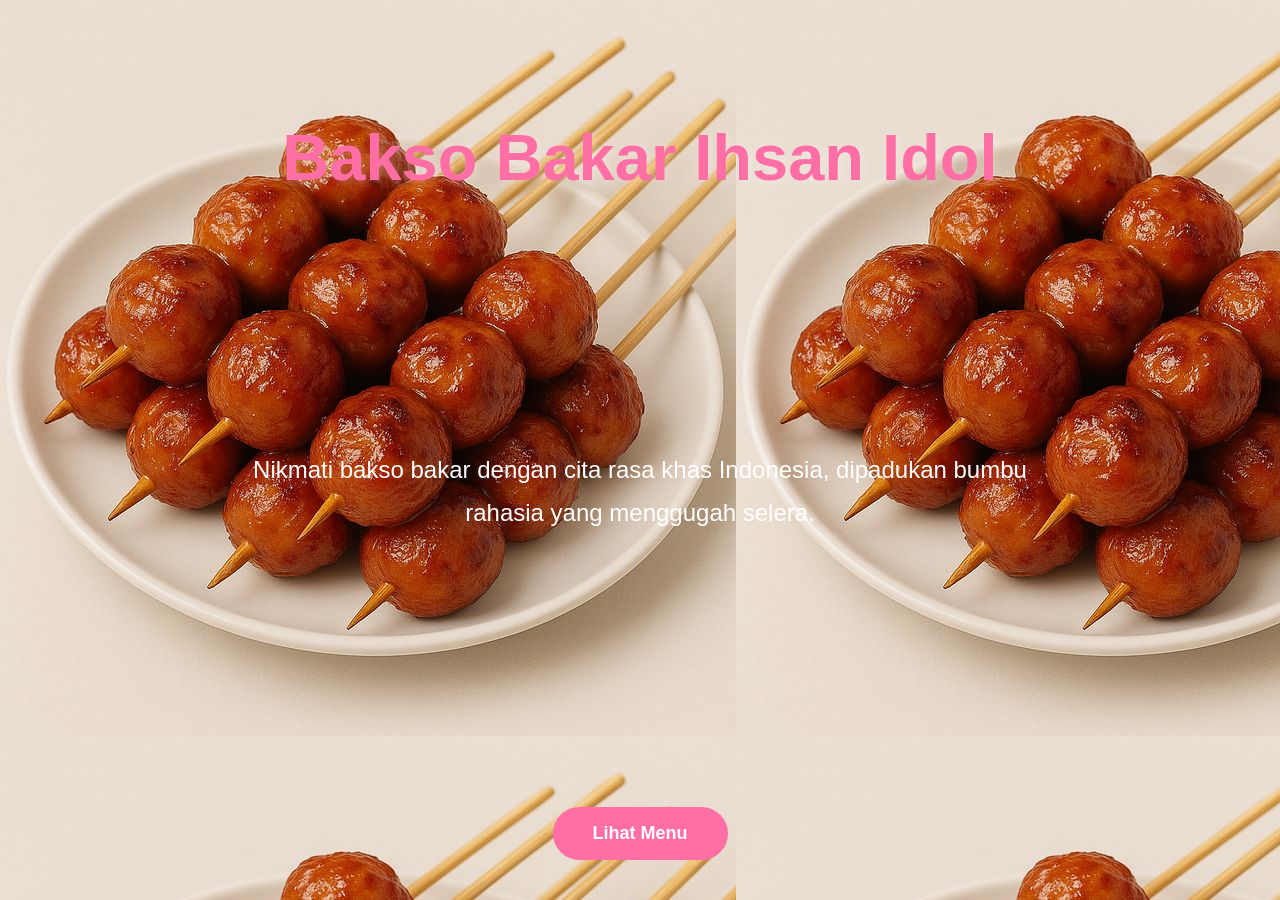
<file: index.html>
<!DOCTYPE html>
<html lang="id">
<head>
<meta charset="UTF-8">
<meta name="viewport" content="width=device-width, initial-scale=1.0">
<title>Bakso Bakar Ihsan Idol</title>

<link rel="stylesheet" href="style.css">
<script src="script.js" defer></script>

</head>
<body>

<header>

<div class="hero">

<h1>Bakso Bakar Ihsan Idol</h1>

<p>
Nikmati bakso bakar dengan cita rasa khas Indonesia,
dipadukan bumbu rahasia yang menggugah selera.
</p>

<a href="makanan.html" class="btn">
Lihat Menu
</a>

</div>

</header>

</body>
</html>
</file>
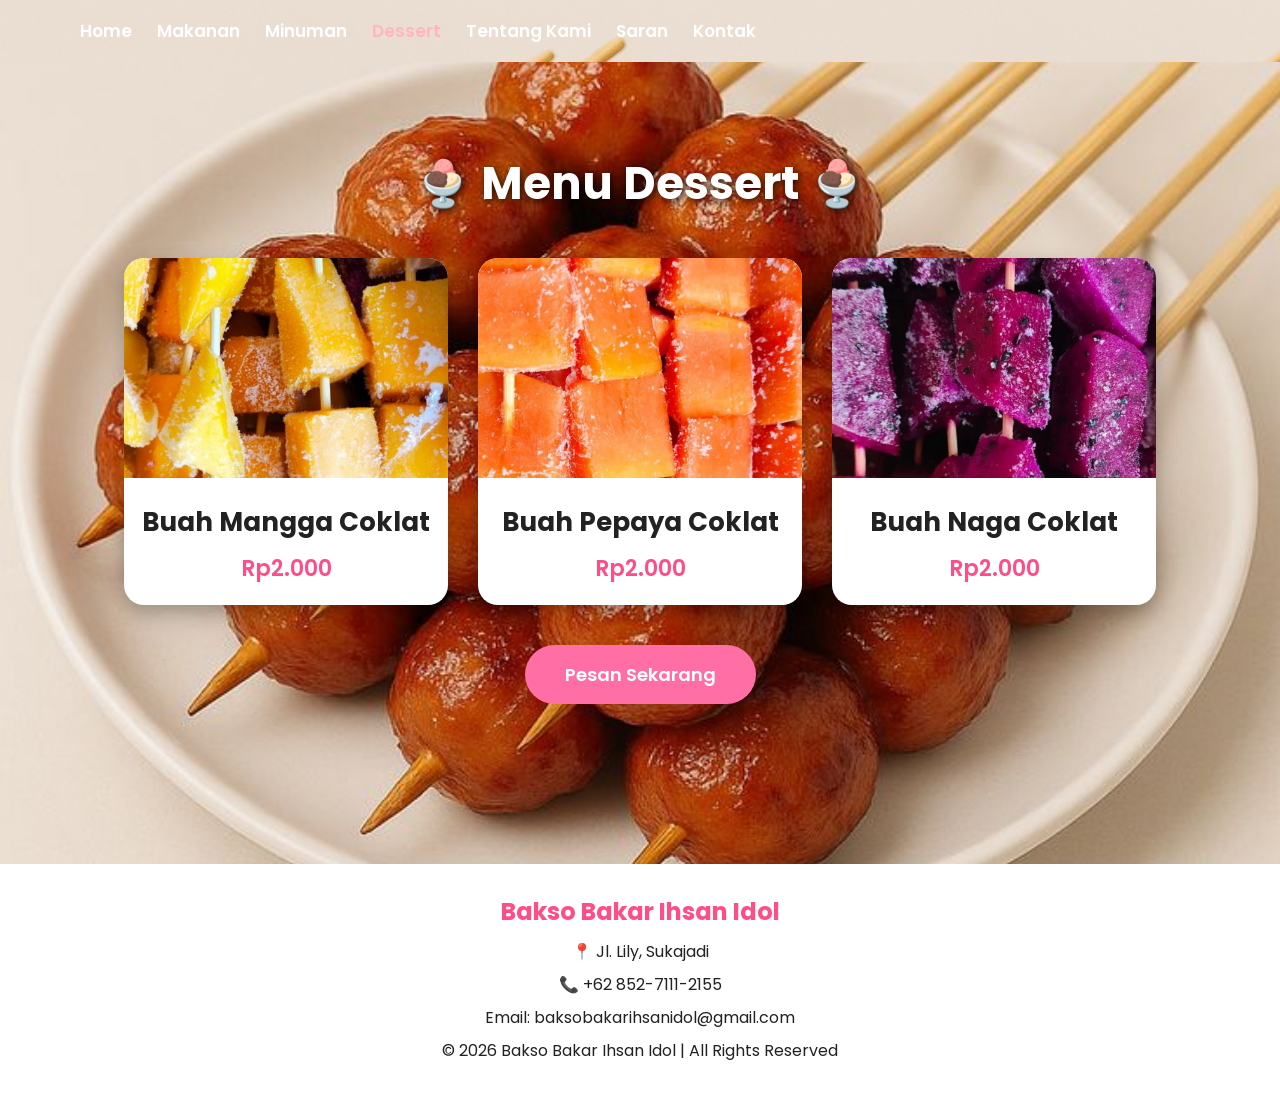
<file: dessert.html>
<!DOCTYPE html>
<html lang="id">
<head>
    <meta charset="UTF-8">
    <meta name="viewport" content="width=device-width, initial-scale=1.0">
    <title>Menu Dessert | Bakso Bakar Ihsan Idol</title>

    <link href="https://fonts.googleapis.com/css2?family=Poppins:wght@300;400;500;600;700&display=swap" rel="stylesheet">

    <link rel="stylesheet" href="style.css">
    <script src="script.js" defer></script>
</head>

<body>

<header>
<nav>
<ul>
    <li><a href="index.html">Home</a></li>
    <li><a href="makanan.html">Makanan</a></li>
    <li><a href="minuman.html">Minuman</a></li>
    <li><a href="dessert.html" class="active">Dessert</a></li>
    <li><a href="tentang.html">Tentang Kami</a></li>
    <li><a href="saran.html">Saran</a></li>
    <li><a href="kontak.html">Kontak</a></li>
</ul>
</nav>
</header>

<section class="menu">

<h2>🍨 Menu Dessert 🍨</h2>

<div class="card-container">

<div class="card">
    <img src="bm.jpg" alt="Buah Mangga Coklat">
    <h3>Buah Mangga Coklat</h3>
    <h4>Rp2.000</h4>
</div>

<div class="card">
    <img src="bpc.jpg" alt="Buah Pepaya Coklat">
    <h3>Buah Pepaya Coklat</h3>
    <h4>Rp2.000</h4>
</div>

<div class="card">
    <img src="bn.jpg" alt="Buah Naga Coklat">
    <h3>Buah Naga Coklat</h3>
    <h4>Rp2.000</h4>
</div>

</div>

<div class="pesan-sekarang">
    <a href="kontak.html" class="btn">Pesan Sekarang</a>
</div>

</section>

<footer>

<h2>Bakso Bakar Ihsan Idol</h2>

<p>📍 Jl. Lily, Sukajadi</p>

<p>📞 +62 852-7111-2155</p>

<p>Email: baksobakarihsanidol@gmail.com</p>

<p>&copy; 2026 Bakso Bakar Ihsan Idol | All Rights Reserved</p>

</footer>

</body>
</html>
</file>
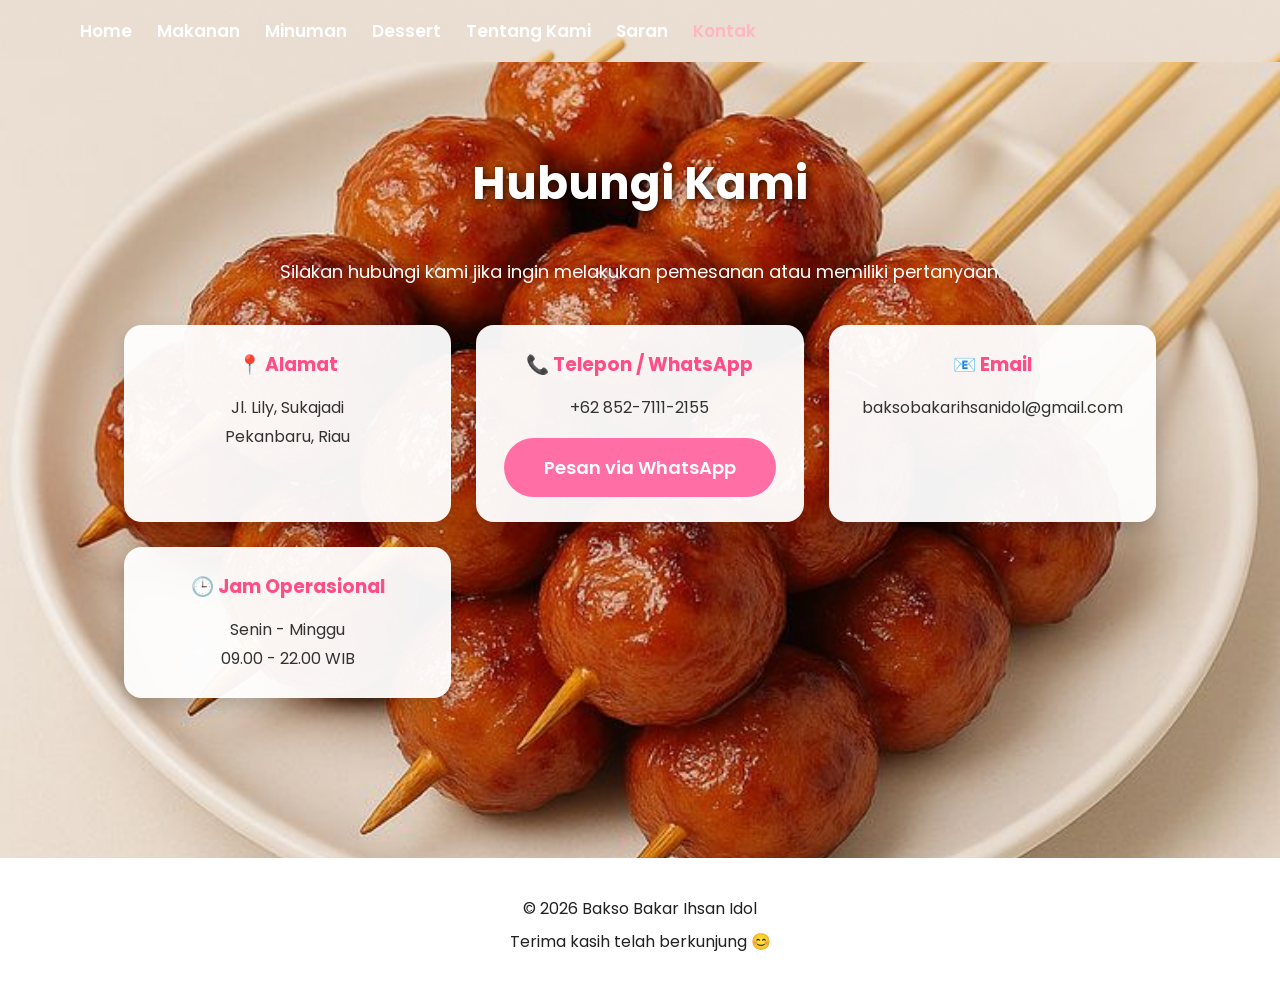
<file: kontak.html>
<!DOCTYPE html>
<html lang="id">
<head>
    <meta charset="UTF-8">
    <meta name="viewport" content="width=device-width, initial-scale=1.0">
    <title>Kontak | Bakso Bakar Ihsan Idol</title>

    <link href="https://fonts.googleapis.com/css2?family=Poppins:wght@300;400;500;600;700&display=swap" rel="stylesheet">

    <link rel="stylesheet" href="style.css">
    <script src="script.js" defer></script>
</head>

<body>

<header>
<nav>
<ul>
    <li><a href="index.html">Home</a></li>
    <li><a href="makanan.html">Makanan</a></li>
    <li><a href="minuman.html">Minuman</a></li>
    <li><a href="dessert.html">Dessert</a></li>
    <li><a href="tentang.html">Tentang Kami</a></li>
    <li><a href="saran.html">Saran</a></li>
    <li><a href="kontak.html" class="active">Kontak</a></li>
</ul>
</nav>
</header>

<section class="kontak">

<h2>Hubungi Kami</h2>

<p class="subjudul" style="center">
Silakan hubungi kami jika ingin melakukan pemesanan atau memiliki pertanyaan.
</p>

<div class="kontak-container">

<div class="kontak-card">

<h3>📍 Alamat</h3>

<p>
Jl. Lily, Sukajadi<br>
Pekanbaru, Riau
</p>

</div>

<div class="kontak-card">

<h3>📞 Telepon / WhatsApp</h3>

<p>
+62 852-7111-2155
</p>

<a href="https://wa.me/6285271112155" target="_blank" class="btn">
Pesan via WhatsApp
</a>

</div>

<div class="kontak-card">

<h3>📧 Email</h3>

<p>
baksobakarihsanidol@gmail.com
</p>

</div>

<div class="kontak-card">

<h3>🕒 Jam Operasional</h3>

<p>
Senin - Minggu<br>
09.00 - 22.00 WIB
</p>

</div>

</div>

</section>

<footer>

<p>&copy; 2026 Bakso Bakar Ihsan Idol</p>

<p>Terima kasih telah berkunjung 😊</p>

</footer>

</body>
</html></body>
</html>
</file>
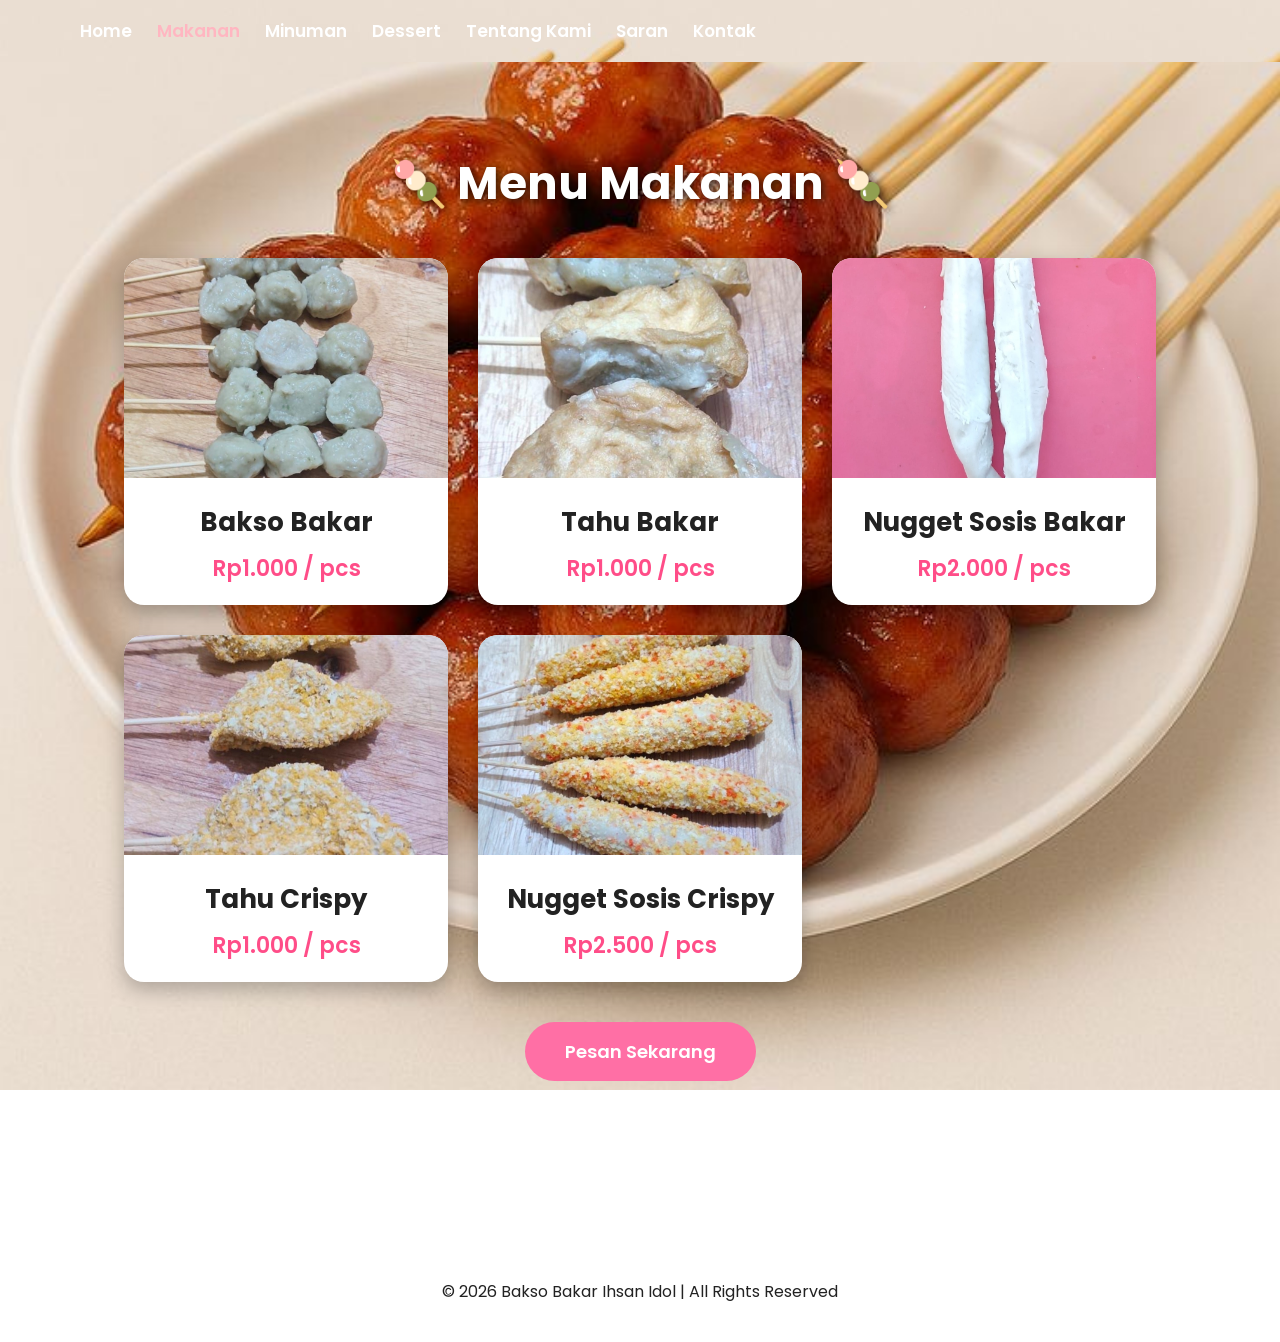
<file: makanan.html>
<!DOCTYPE html>
<html lang="id">
<head>
    <meta charset="UTF-8">
    <meta name="viewport" content="width=device-width, initial-scale=1.0">
    <title>Menu Makanan | Bakso Bakar Ihsan Idol</title>

    <link href="https://fonts.googleapis.com/css2?family=Poppins:wght@300;400;500;600;700&display=swap" rel="stylesheet">

    <link rel="stylesheet" href="style.css">
    <script src="script.js" defer></script>
</head>
<body>

<header>
<nav>
<ul>
    <li><a href="index.html">Home</a></li>
    <li><a href="makanan.html" class="active">Makanan</a></li>
    <li><a href="minuman.html">Minuman</a></li>
    <li><a href="dessert.html">Dessert</a></li>
    <li><a href="tentang.html">Tentang Kami</a></li>
    <li><a href="saran.html">Saran</a></li>
    <li><a href="kontak.html">Kontak</a></li>
</ul>
</nav>
</header>

<section class="menu">

<h2>🍡 Menu Makanan 🍡</h2>

<div class="card-container">

<div class="card">
<img src="bb.jpg" alt="Bakso Bakar">
<h3>Bakso Bakar</h3>
<h4>Rp1.000 / pcs</h4>
</div>

<div class="card">
<img src="tb.jpg" alt="Tahu Bakar">
<h3>Tahu Bakar</h3>
<h4>Rp1.000 / pcs</h4>
</div>

<div class="card">
<img src="nsp.jpg" alt="Nugget Sosis Bakar">
<h3>Nugget Sosis Bakar</h3>
<h4>Rp2.000 / pcs</h4>
</div>

<div class="card">
<img src="tc.jpg" alt="Tahu Crispy">
<h3>Tahu Crispy</h3>
<h4>Rp1.000 / pcs</h4>
</div>

<div class="card">
<img src="nsc.jpg" alt="Nugget Sosis Crispy">
<h3>Nugget Sosis Crispy</h3>
<h4>Rp2.500 / pcs</h4>
</div>

</div>

<div class="pesan-sekarang">
<a href="kontak.html" class="btn">Pesan Sekarang</a>
</div>

</section>

<footer>

<p>© 2026 Bakso Bakar Ihsan Idol | All Rights Reserved</p>

</footer>

</body>
</html>
</file>
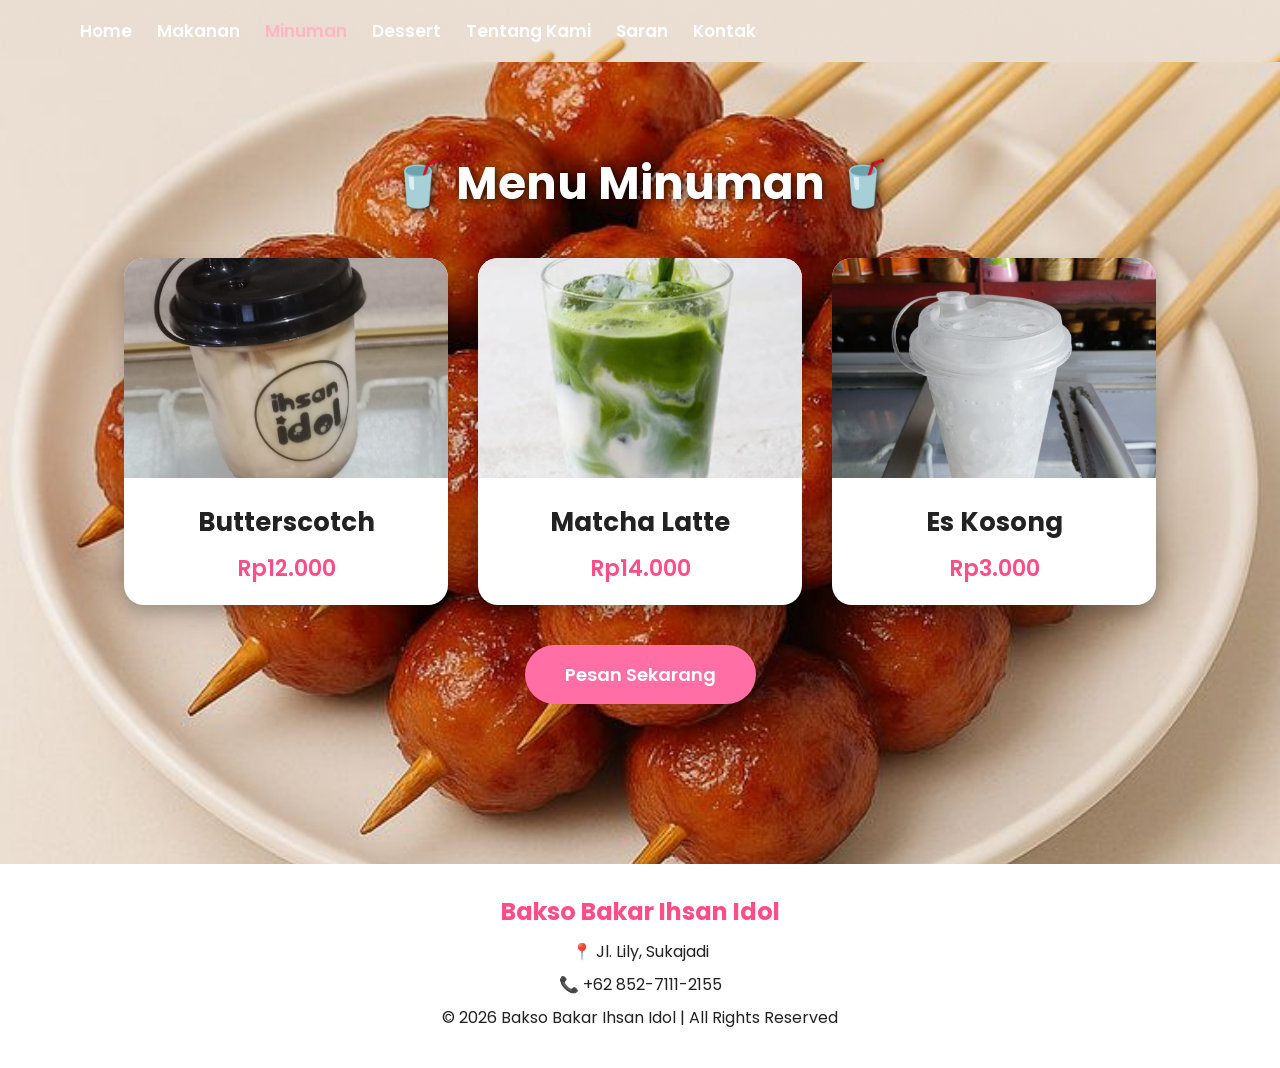
<file: minuman.html>
<!DOCTYPE html>
<html lang="id">
<head>
    <meta charset="UTF-8">
    <meta name="viewport" content="width=device-width, initial-scale=1.0">
    <title>Menu Minuman | Bakso Bakar Ihsan Idol</title>

    <link href="https://fonts.googleapis.com/css2?family=Poppins:wght@300;400;500;600;700&display=swap" rel="stylesheet">

    <link rel="stylesheet" href="style.css">
    <script src="script.js" defer></script>
</head>

<body>

<header>
<nav>
<ul>
    <li><a href="index.html">Home</a></li>
    <li><a href="makanan.html">Makanan</a></li>
    <li><a href="minuman.html" class="active">Minuman</a></li>
    <li><a href="dessert.html">Dessert</a></li>
    <li><a href="tentang.html">Tentang Kami</a></li>
    <li><a href="saran.html">Saran</a></li>
    <li><a href="kontak.html">Kontak</a></li>
</ul>
</nav>
</header>

<section class="menu">

<h2>🥤 Menu Minuman 🥤</h2>

<div class="card-container">

<div class="card">
    <img src="bs.jpg" alt="Butterscotch">
    <h3>Butterscotch</h3>
    <h4>Rp12.000</h4>
</div>

<div class="card">
    <img src="mtc.jpg" alt="Matcha Latte">
    <h3>Matcha Latte</h3>
    <h4>Rp14.000</h4>
</div>

<div class="card">
    <img src="ek.jpg" alt="Es Kosong">
    <h3>Es Kosong</h3>
    <h4>Rp3.000</h4>
</div>

</div>

<div class="pesan-sekarang">
    <a href="kontak.html" class="btn">Pesan Sekarang</a>
</div>

</section>

<footer>

<h2>Bakso Bakar Ihsan Idol</h2>

<p>📍 Jl. Lily, Sukajadi</p>

<p>📞 +62 852-7111-2155</p>

<p>© 2026 Bakso Bakar Ihsan Idol | All Rights Reserved</p>

</footer>

</body>
</html>
</file>
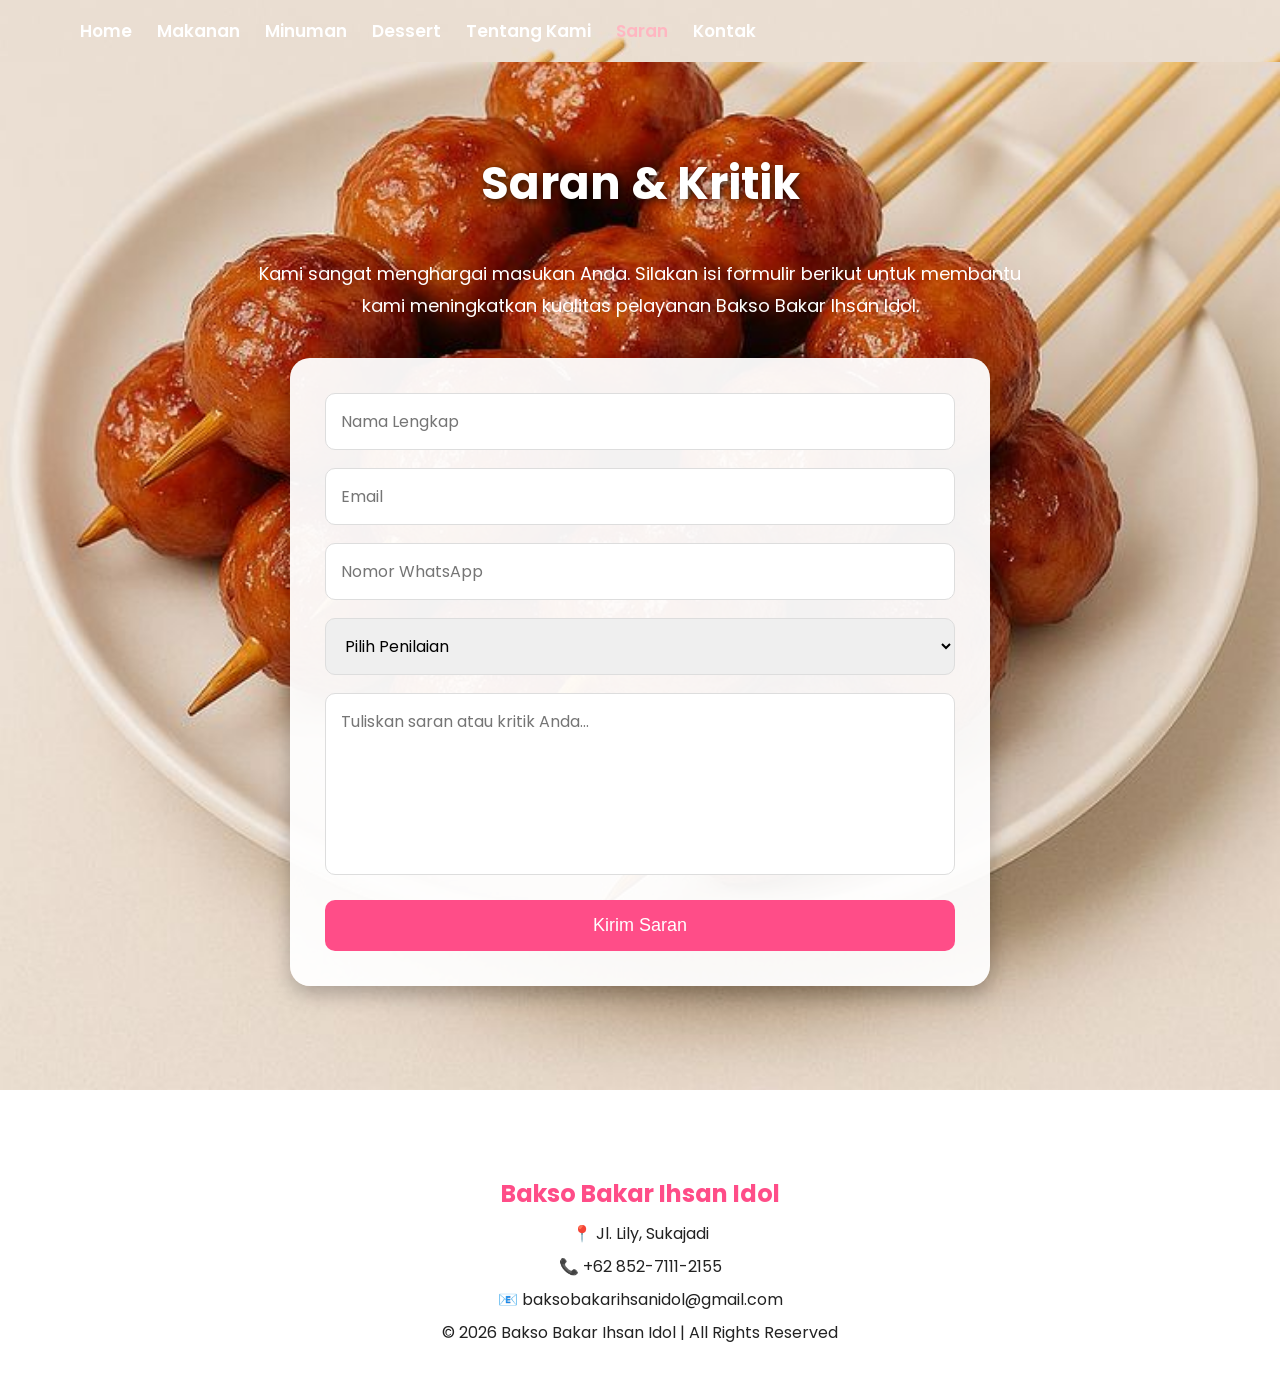
<file: saran.html>
<!DOCTYPE html>
<html lang="id">
<head>
    <meta charset="UTF-8">
    <meta name="viewport" content="width=device-width, initial-scale=1.0">
    <title>Saran & Kritik | Bakso Bakar Ihsan Idol</title>

    <link href="https://fonts.googleapis.com/css2?family=Poppins:wght@300;400;500;600;700&display=swap" rel="stylesheet">

    <link rel="stylesheet" href="style.css">
    <script src="script.js" defer></script>
</head>

<body>

<header>
<nav>
<ul>
    <li><a href="index.html">Home</a></li>
    <li><a href="makanan.html">Makanan</a></li>
    <li><a href="minuman.html">Minuman</a></li>
    <li><a href="dessert.html">Dessert</a></li>
    <li><a href="tentang.html">Tentang Kami</a></li>
    <li><a href="saran.html" class="active">Saran</a></li>
    <li><a href="kontak.html">Kontak</a></li>
</ul>
</nav>
</header>

<section class="saran">

<h2>Saran & Kritik</h2>

<p class="subjudul">
Kami sangat menghargai masukan Anda. Silakan isi formulir berikut untuk membantu kami meningkatkan kualitas pelayanan Bakso Bakar Ihsan Idol.
</p>

<div class="form-box">

<form class="form-saran">

<input type="text" placeholder="Nama Lengkap" required>

<input type="email" placeholder="Email">

<input type="text" placeholder="Nomor WhatsApp">

<select required>
<option value="">Pilih Penilaian</option>
<option>⭐⭐⭐⭐⭐ Sangat Puas</option>
<option>⭐⭐⭐⭐ Puas</option>
<option>⭐⭐⭐ Cukup</option>
<option>⭐⭐ Kurang Puas</option>
<option>⭐ Tidak Puas</option>
</select>

<textarea rows="6" placeholder="Tuliskan saran atau kritik Anda..." required></textarea>

<button type="submit">Kirim Saran</button>

</form>

</div>

</section>

<footer>

<h2>Bakso Bakar Ihsan Idol</h2>

<p>📍 Jl. Lily, Sukajadi</p>

<p>📞 +62 852-7111-2155</p>

<p>📧 baksobakarihsanidol@gmail.com</p>

<p>&copy; 2026 Bakso Bakar Ihsan Idol | All Rights Reserved</p>

</footer>

</body>
</html>
</file>
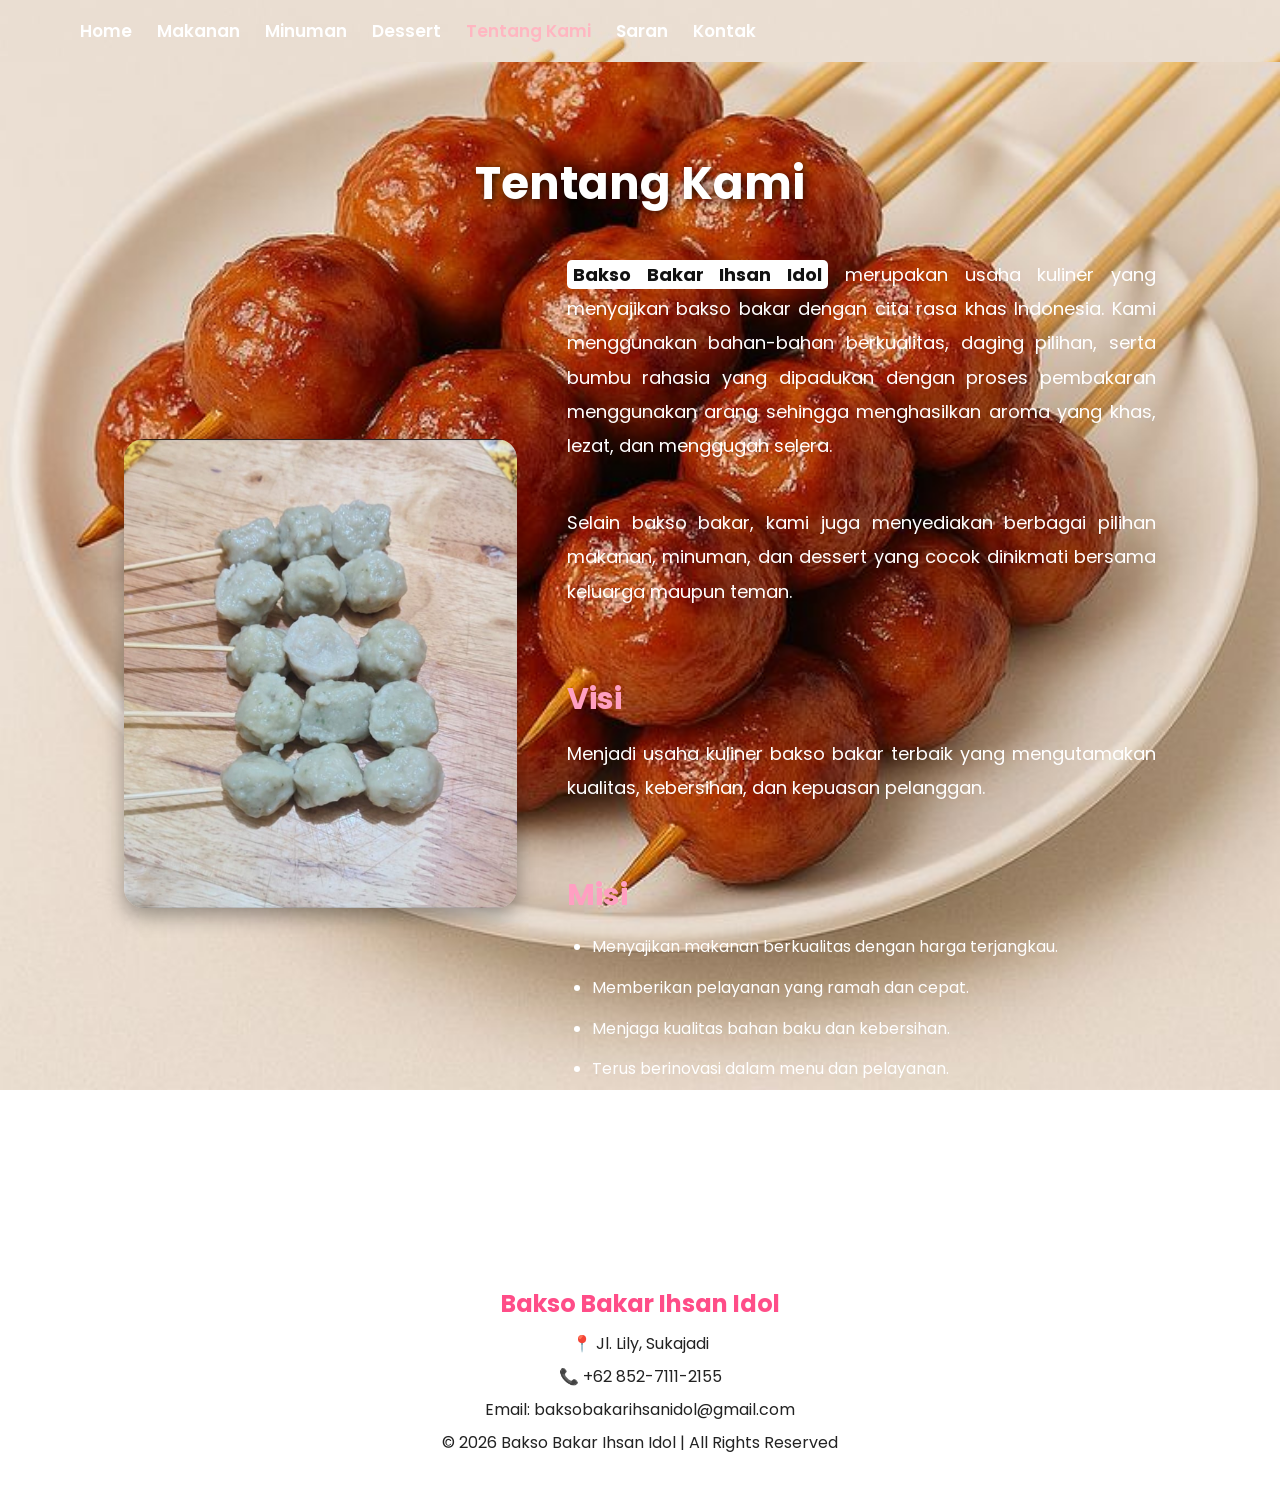
<file: tentang.html>
<!DOCTYPE html>
<html lang="id">
<head>
    <meta charset="UTF-8">
    <meta name="viewport" content="width=device-width, initial-scale=1.0">
    <title>Tentang Kami | Bakso Bakar Ihsan Idol</title>

    <link href="https://fonts.googleapis.com/css2?family=Poppins:wght@300;400;500;600;700&display=swap" rel="stylesheet">

    <link rel="stylesheet" href="style.css">
    <script src="script.js" defer></script>
</head>

<body>

<header>
<nav>
<ul>
    <li><a href="index.html">Home</a></li>
    <li><a href="makanan.html">Makanan</a></li>
    <li><a href="minuman.html">Minuman</a></li>
    <li><a href="dessert.html">Dessert</a></li>
    <li><a href="tentang.html" class="active">Tentang Kami</a></li>
    <li><a href="saran.html">Saran</a></li>
    <li><a href="kontak.html">Kontak</a></li>
</ul>
</nav>
</header>

<section class="about">

<h2>Tentang Kami</h2>

<div class="about-container">

    <div class="about-image">
        <img src="bb.jpg" alt="Bakso Bakar Ihsan Idol">
    </div>

    <div class="about-text">

        <p>
            <strong>Bakso Bakar Ihsan Idol</strong> merupakan usaha kuliner yang
            menyajikan bakso bakar dengan cita rasa khas Indonesia.
            Kami menggunakan bahan-bahan berkualitas, daging pilihan,
            serta bumbu rahasia yang dipadukan dengan proses pembakaran
            menggunakan arang sehingga menghasilkan aroma yang khas,
            lezat, dan menggugah selera.
        </p>

        <br>

        <p>
            Selain bakso bakar, kami juga menyediakan berbagai pilihan
            makanan, minuman, dan dessert yang cocok dinikmati bersama
            keluarga maupun teman.
        </p>

        <br>

        <h3>Visi</h3>

        <p>
            Menjadi usaha kuliner bakso bakar terbaik yang mengutamakan
            kualitas, kebersihan, dan kepuasan pelanggan.
        </p>

        <br>

        <h3>Misi</h3>

        <ul>
            <li>Menyajikan makanan berkualitas dengan harga terjangkau.</li>
            <li>Memberikan pelayanan yang ramah dan cepat.</li>
            <li>Menjaga kualitas bahan baku dan kebersihan.</li>
            <li>Terus berinovasi dalam menu dan pelayanan.</li>
        </ul>

    </div>

</div>

</section>

<footer>

<h2>Bakso Bakar Ihsan Idol</h2>

<p>📍 Jl. Lily, Sukajadi</p>

<p>📞 +62 852-7111-2155</p>

<p>Email: baksobakarihsanidol@gmail.com</p>

<p>&copy; 2026 Bakso Bakar Ihsan Idol | All Rights Reserved</p>

</footer>

</body>
</html>
</file>
<file: style.css>
*{
    margin:0;
    padding:0;
    box-sizing:border-box;
}

html{
    scroll-behavior:smooth;
}

body{
    font-family:'Poppins',sans-serif;
    background-image: url("bakar.jpg");
    background-size:cover;
    background-position:center;
    background-repeat:no-repeat;
    background-attachment:fixed;
    overflow-x:hidden;
}

/* ================= HEADER ================= */

header{
    position:fixed;
    top:0;
    left:0;
    width:100%;
    z-index:999;
    background-color: #fff;
    background-image: url("bakar.jpg");
    backdrop-filter:blur(8px);
}

nav{
    max-width:1200px;
    margin:auto;
    padding:18px 25px;
    display:flex;
    justify-content:space-between;
    align-items:center;
}

.logo h1{
    color:#fff;
    font-size:28px;
    font-weight:700;
}

.logo h2{
    color:#ffd1dc;
    font-size:15px;
    font-weight:500;
}

nav ul{
    display:flex;
    list-style:none;
    gap:25px;
}

nav ul li a{
    color:#fff;
    text-decoration:none;
    font-size:17px;
    font-weight:600;
    transition:.3s;
}

nav ul li a:hover,
nav ul li a.active{
    color:#ffb6c1;
}

/* ================= HOME ================= */

.hero{
    min-height:100vh;
    display:flex;
    justify-content:center;
    align-items:center;
    flex-direction:column;
    text-align:center;
    padding:120px 20px 40px;
}

.hero h1{
    font-size:60px;
    color:#ff6fa5;
    margin-bottom:25px;
    text-shadow:2px 2px 10px rgba(255,255,255,.3);
}

.hero p{
    max-width:850px;
    color:#fff;
    font-size:22px;
    line-height:1.8;
}

.btn{
    display:inline-block;
    margin-top:45px;
    padding:16px 40px;
    background:#ff6fa5;
    color:#fff;
    text-decoration:none;
    border-radius:40px;
    font-size:18px;
    font-weight:600;
    transition:.3s;
}

.btn:hover{
    background:#e91e63;
    transform:translateY(-3px);
}

/* ================= SECTION ================= */

section{
    padding:150px 60px 80px;
}

section h2{
    text-align:center;
    color:#fff;
    font-size:45px;
    margin-bottom:40px;
    text-shadow:2px 2px 8px rgba(0,0,0,.8);
}

/* ================= MENU ================= */

.menu{
    padding-top:150px;
}

.card-container{
    display:flex;
    justify-content:center;
    align-items:stretch;
    flex-wrap:wrap;
    gap:30px;
}

.card{
    width:320px;
    background:#fff;
    border-radius:20px;
    overflow:hidden;
    box-shadow:0 8px 20px rgba(0,0,0,.25);
    transition:.3s;
    text-align:center;
}

.card:hover{
    transform:translateY(-10px);
}

.card img{
    width:100%;
    height:220px;
    object-fit:cover;
}

.card h3{
    margin-top:18px;
    font-size:26px;
    color:#222;
    font-weight:700;
}

.card h4{
    margin:10px 0 20px;
    color:#ff4d88;
    font-size:22px;
    font-weight:600;
}

/* Tombol Pesan Sekarang */

.pesan-sekarang{
    text-align:center;
    margin-top:40px;
}

.pesan-sekarang .btn{
    margin-top:0;
}

/* ================= TENTANG ================= */

.about{
    padding-top:150px;
}

.about-container{
    max-width:1100px;
    margin:auto;
    display:flex;
    flex-wrap:wrap;
    align-items:center;
    justify-content:center;
    gap:40px;
}

.about-image{
    flex:1;
    min-width:300px;
    text-align:center;
}

.about-image img{
    width:100%;
    max-width:380px;
    border-radius:20px;
    box-shadow:0 8px 20px rgba(0,0,0,.35);
}

.about-text{
    flex:2;
    min-width:300px;
}

.about-text p{
    color:#fff;
    font-size:18px;
    line-height:1.9;
    text-align:justify;
    margin-bottom:18px;
}

.about-text strong{
    color:#111;
    background:#fff;
    padding:2px 6px;
    border-radius:5px;
}

.about-text h3{
    color:#ff9fc2;
    font-size:30px;
    margin:25px 0 15px;
}

.about-text ul{
    margin-left:25px;
}

.about-text li{
    color:#fff;
    margin-bottom:12px;
    line-height:1.8;
}

/* ================= SARAN ================= */

.saran{
    padding-top:150px;
}

.saran .subjudul{
    color:#fff;
    text-align:center;
    max-width:800px;
    margin:0 auto 35px;
    line-height:1.8;
    font-size:18px;
}

.form-box{
    max-width:700px;
    margin:auto;
    background:rgba(255,255,255,.95);
    padding:35px;
    border-radius:20px;
    box-shadow:0 8px 20px rgba(0,0,0,.25);
}

.form-saran input,
.form-saran select,
.form-saran textarea{
    width:100%;
    padding:15px;
    margin-bottom:18px;
    border:1px solid #ddd;
    border-radius:10px;
    font-size:16px;
    font-family:'Poppins',sans-serif;
}

.form-saran textarea{
    resize:none;
}

.form-saran button{
    width:100%;
    padding:15px;
    border:none;
    border-radius:10px;
    background:#ff4d88;
    color:#fff;
    font-size:18px;
    cursor:pointer;
    transition:.3s;
}

.form-saran button:hover{
    background:#e91e63;
}

/* ================= KONTAK ================= */

.kontak{
    padding-top:150px;
}

.kontak .subjudul{
    color:#fff;
    text-align:center;
    margin-bottom:40px;
    font-size:18px;
}

.kontak-container{
    display:grid;
    grid-template-columns:repeat(auto-fit,minmax(250px,1fr));
    gap:25px;
}

.kontak-card{
    background:rgba(255,255,255,.95);
    border-radius:18px;
    padding:25px;
    text-align:center;
    box-shadow:0 8px 20px rgba(0,0,0,.2);
    transition:.3s;
}

.kontak-card:hover{
    transform:translateY(-8px);
}

.kontak-card h3{
    color:#ff4d88;
    margin-bottom:15px;
}

.kontak-card p{
    color:#333;
    line-height:1.8;
}

.kontak-card .btn{
    margin-top:15px;
}

/* ================= FOOTER ================= */

footer{
    margin-top:80px;
    background:#fff;
    color:#222;
    text-align:center;
    padding:30px 20px;
}

footer h2{
    color:#ff4d88;
    margin-bottom:10px;
}

footer p{
    margin:8px 0;
}

/* ================= RESPONSIVE ================= */

@media(max-width:768px){

    nav{
        flex-direction:column;
        gap:15px;
        padding:15px;
    }

    nav ul{
        flex-wrap:wrap;
        justify-content:center;
        gap:12px;
    }

    nav ul li a{
        font-size:15px;
    }

    .hero{
        padding-top:180px;
    }

    .hero h1{
        font-size:40px;
    }

    .hero p{
        font-size:17px;
    }

    section{
        padding:180px 20px 60px;
    }

    section h2{
        font-size:34px;
    }

    .about-container{
        flex-direction:column;
    }

    .about-image img{
        max-width:300px;
    }

    .about-text{
        text-align:center;
    }

    .about-text p{
        text-align:center;
    }

    .card{
        width:100%;
        max-width:340px;
    }

    .form-box{
        padding:20px;
    }
}

/* ================= LAPTOP ================= */

@media screen and (min-width:1024px){

    nav{
        max-width:1200px;
        margin:auto;
        padding:18px 40px;
    }

    .hero h1{
        font-size:65px;
    }

    .hero p{
        width:70%;
        margin:auto;
        font-size:24px;
    }

    .menu,
    .about,
    .saran,
    .kontak{
        width:90%;
        margin:auto;
    }

    .card-container{
        display:grid;
        grid-template-columns:repeat(3,1fr);
        gap:30px;
    }

    .card{
        width:100%;
    }

    .about-container{
        display:grid;
        grid-template-columns:1fr 1.5fr;
        gap:50px;
        align-items:center;
    }

    .about-image img{
        width:100%;
        max-width:420px;
    }

    .kontak-container{
        display:grid;
        grid-template-columns:repeat(3,1fr);
        gap:25px;
    }

}

/* ================= TABLET ================= */

@media screen and (min-width:768px) and (max-width:1023px){

    nav{
        padding:18px 30px;
    }

    .card-container{
        display:grid;
        grid-template-columns:repeat(2,1fr);
        gap:25px;
    }

    .card{
        width:100%;
    }

    .about-container{
        display:flex;
        flex-direction:column;
    }

    .about-image img{
        max-width:350px;
    }

}

/* ================= MOBILE ================= */

@media screen and (max-width:767px){

    nav{
        flex-direction:column;
        text-align:center;
    }

    nav ul{
        flex-wrap:wrap;
        justify-content:center;
        gap:12px;
        margin-top:10px;
    }

    nav ul li a{
        font-size:15px;
    }

    .hero{
        padding-top:180px;
    }

    .hero h1{
        font-size:38px;
    }

    .hero p{
        font-size:17px;
    }

    section{
        padding:180px 20px 60px;
    }

    .card-container{
        display:flex;
        flex-direction:column;
        align-items:center;
    }

    .card{
        width:100%;
        max-width:330px;
    }

    .about-container{
        flex-direction:column;
        text-align:center;
    }

    .about-image img{
        width:280px;
    }
    }
</file>
